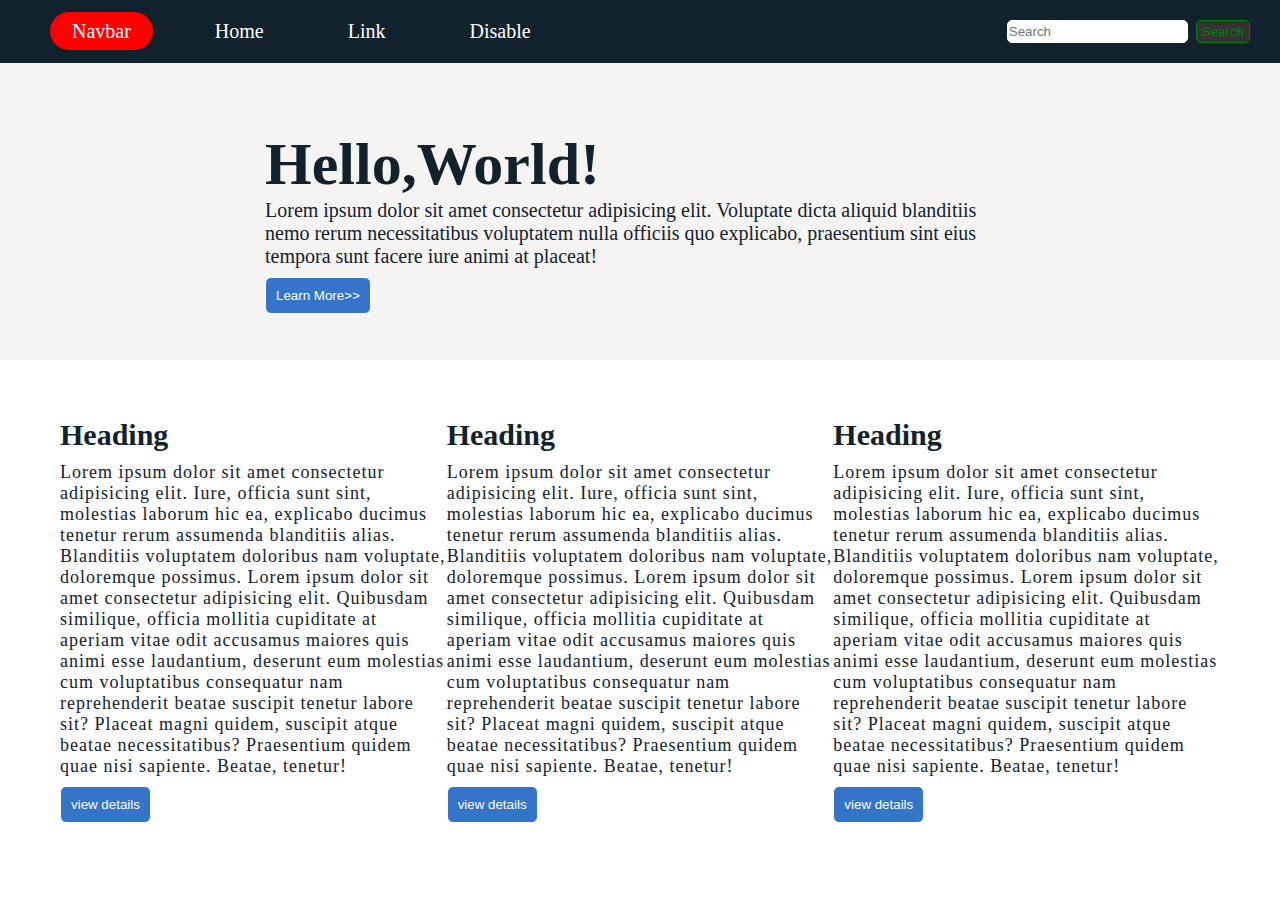
<file: index.html>
<!DOCTYPE html>
<html lang="en">
<head>
    <meta charset="UTF-8">
    <meta name="viewport" content="width=device-width, initial-scale=1.0">
    <title>Hello World</title>
    <link rel="stylesheet" href="style.css">
</head>
<body>
    <div class="banner">
        <nav class="navber">
            <ul>
                <li><a class="active" href="#">Navbar</a></li>
                <li><a href="#">Home</a></li>
                <li><a href="#">Link</a></li>
                <li><a href="#">Disable</a></li>
            </ul>
            <div class="right_side">
                <input type="text" placeholder="Search">
                <button>Search</button>
            </div>
        </nav>
        <div class="center">
                <h1>Hello,World!</h1>
                <p>Lorem ipsum dolor sit amet consectetur adipisicing elit. Voluptate dicta aliquid blanditiis nemo rerum necessitatibus voluptatem nulla officiis quo explicabo, praesentium sint eius tempora sunt facere iure animi at placeat!</p>
                <button class="buttons">Learn More>></button>
        </div>
    </div>
    <section class="about">
        <div class="content">
            <div class="centent_menu">
                <h1 class="heading">heading</h1>
                <p class="text">Lorem ipsum dolor sit amet consectetur adipisicing elit. Iure, officia sunt sint, molestias laborum hic ea, explicabo ducimus tenetur rerum assumenda blanditiis alias. Blanditiis voluptatem doloribus nam voluptate, doloremque possimus. Lorem ipsum dolor sit amet consectetur adipisicing elit. Quibusdam similique, officia mollitia cupiditate at aperiam vitae odit accusamus maiores quis animi esse laudantium, deserunt eum molestias cum voluptatibus consequatur nam reprehenderit beatae suscipit tenetur labore sit? Placeat magni quidem, suscipit atque beatae necessitatibus? Praesentium quidem quae nisi sapiente. Beatae, tenetur!</p>
                <button class="buttons">view details</button>
            </div>
        </div>
        <div class="content">
            <div class="centent_menu">
                <h1 class="heading">heading</h1>
                <p class="text">Lorem ipsum dolor sit amet consectetur adipisicing elit. Iure, officia sunt sint, molestias laborum hic ea, explicabo ducimus tenetur rerum assumenda blanditiis alias. Blanditiis voluptatem doloribus nam voluptate, doloremque possimus. Lorem ipsum dolor sit amet consectetur adipisicing elit. Quibusdam similique, officia mollitia cupiditate at aperiam vitae odit accusamus maiores quis animi esse laudantium, deserunt eum molestias cum voluptatibus consequatur nam reprehenderit beatae suscipit tenetur labore sit? Placeat magni quidem, suscipit atque beatae necessitatibus? Praesentium quidem quae nisi sapiente. Beatae, tenetur!</p>
                <button class="buttons">view details</button>
            </div>
        </div>
        <div class="content">
            <div class="centent_menu">
                <h1 class="heading">heading</h1>
                <p class="text">Lorem ipsum dolor sit amet consectetur adipisicing elit. Iure, officia sunt sint, molestias laborum hic ea, explicabo ducimus tenetur rerum assumenda blanditiis alias. Blanditiis voluptatem doloribus nam voluptate, doloremque possimus. Lorem ipsum dolor sit amet consectetur adipisicing elit. Quibusdam similique, officia mollitia cupiditate at aperiam vitae odit accusamus maiores quis animi esse laudantium, deserunt eum molestias cum voluptatibus consequatur nam reprehenderit beatae suscipit tenetur labore sit? Placeat magni quidem, suscipit atque beatae necessitatibus? Praesentium quidem quae nisi sapiente. Beatae, tenetur!</p>
                <button class="buttons">view details</button>
            </div>
        </div>
    </section>
</body>
</html>
</file>
<file: style.css>
* {
    margin: 0;
    padding: 0;
    box-sizing: border-box;
}
.banner {
    position: relative;
    width: 100%;
    height: 40vh;
    background: rgb(246, 243, 243);
}
.banner .navber {
    position: absolute;
    width: 100%;
    top: 0;
    left: 0;
    display: flex;
    background: #12222d;
}
.banner .right_side {
    position: absolute;
    top: 0;
    right: 0;
    padding: 20px 30px;
}
.banner .right_side input {
    padding: 3px 1px;
    border: 1px solid #fff;
    border-radius: 5px;
}
.banner .right_side button {
    margin-left: 4px;
    padding: 3px 5px;
    background: #333;
    color: green;
    border: 1px solid green;
    border-radius: 5px;
}
.banner .navber ul {
    display: flex;
    padding: 20px 10px;
    margin-left: 0;
}
.banner .navber ul li {
    list-style: none;
}
.banner .navber ul li a {
    padding: 8px 22px;
    color: #fff;
    text-decoration: none;
    font-size: 20px;
    margin-left: 40px;
    border-radius: 20px;
    transition: 0.25s;
}
.banner .navber ul li a.active,
.banner .navber ul li a:hover {
    background: red;
}
.banner .center {
    position: relative;
    top: 36%;
    max-width: 750px;
    width: 100%;
    margin: 0 auto;
}
.banner .center h1 {
    color: #12222d;
    font-size: 60px;
}
.banner .center p {
    color: #12222d;
    font-size: 20px;
}
button.buttons {
    margin-top: 9px;
    padding: 10px 10px;
    color: #fff;
    background: #3475ca;
    border: 1px solid #fff;
    border-radius: 6px;
}
.about {
    width: 100%;
    height: 60vh;
    background: white;
    display: flex;
    justify-content: space-around;
    align-items: center;
    padding: 60px;
    
}
.about .content {
    max-width: 500px;
    margin-bottom: 20px;
}
.heading {
    color: #12222d;
    font-size: 30px;
    font-weight: 600;
    text-shadow: 2px 2px 5px white;
    text-transform: capitalize;
    margin-bottom: 10px;
}
.text {
    font-size: 18px;
    letter-spacing: 1px;
    color: #12222d;
    font-weight: 300;
}
</file>
